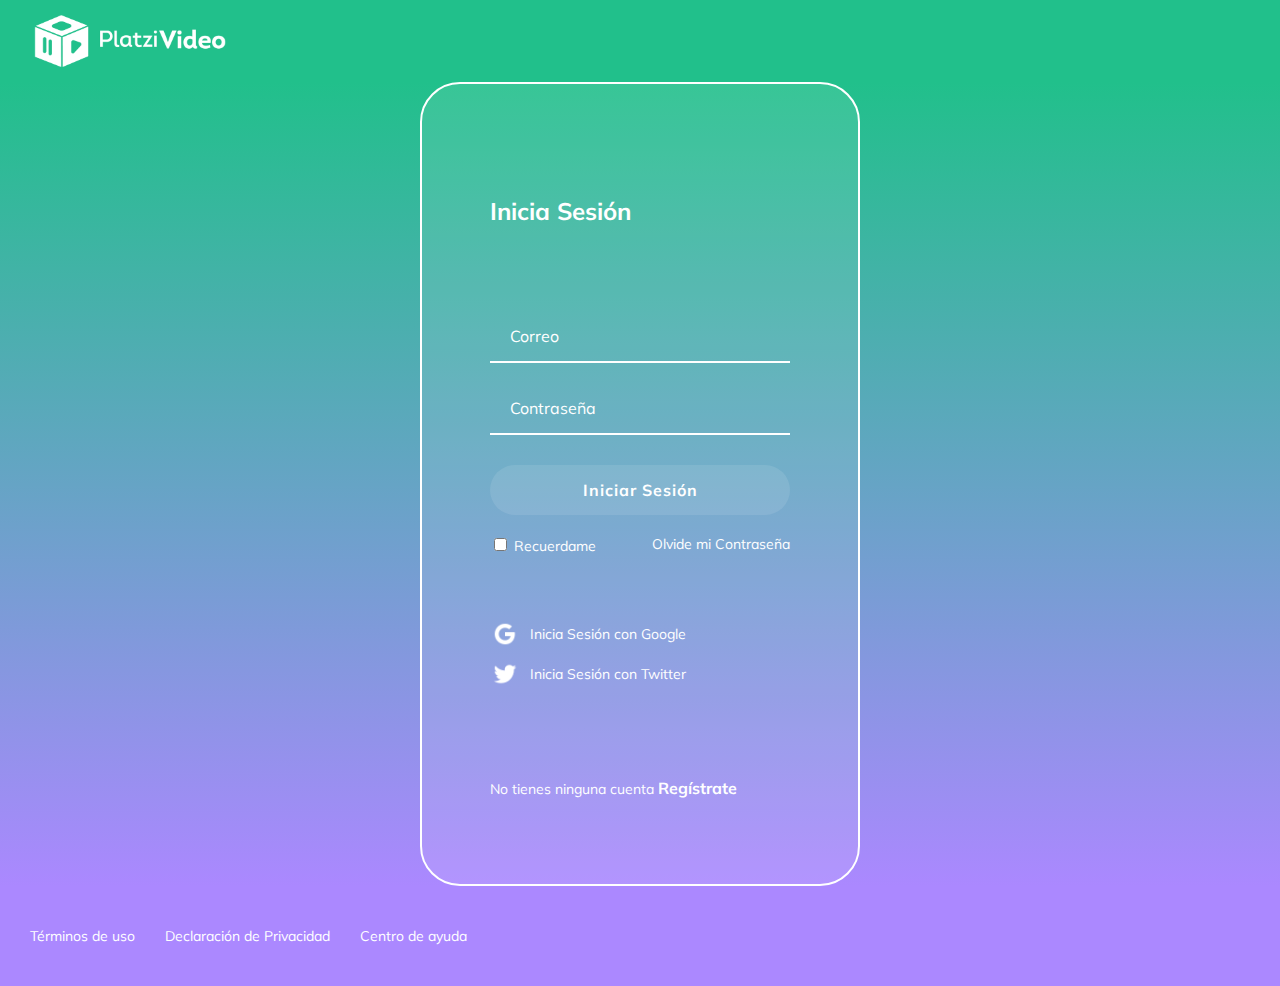
<file: maquetacion_principal/login/index.html>
<!DOCTYPE html>
<html lang="en">
<head>
  <meta charset="UTF-8">
  <meta name="viewport" content="width=device-width, initial-scale=1.0">
  <link href="https://fonts.googleapis.com/css2?family=Mulish&display=swap" rel="stylesheet">
  <link rel="stylesheet" href="css/style.css">
  <title>Login</title>
</head>
<body>
    <header class="header">
      <img src="../assets/logo-platzi.png" alt="" class="header__img">
    </header>
    <section class="login">
      <section class="login__container">
        <h2>Inicia Sesión</h2>
        <form class="login__container--form" action="">
          <input class="input" type="text" placeholder="Correo">
          <input class="input" type="password".{6,} placeholder="Contraseña">
          <button class="button">Iniciar Sesión</button>
          <div class="login__container--remember-me">
            <label >
              <input type="checkbox" name="" id="cbox1" value="checlbox"> Recuerdame
            </label>
            <a href="#">Olvide mi Contraseña</a>
          </div>
        </form>
        <section class="login__container--social-media">
          <div>
            <img src="../assets/google-icon.png" alt="Google">Inicia Sesión con Google
          </div>
          <div>
            <img src="../assets/twitter-icon.png" alt="Twitter">Inicia Sesión con Twitter
          </div>
        </section>
        <p class="login__container--register">No tienes ninguna cuenta <a href="../registro/register.html">Regístrate</a></p>
      </section>
    </section>
    <footer class="footer">
      <a href="#">Términos de uso</a>
      <a href="#">Declaración de Privacidad</a>
      <a href="#">Centro de ayuda</a>
    </footer>
</body>
</html>
</file>
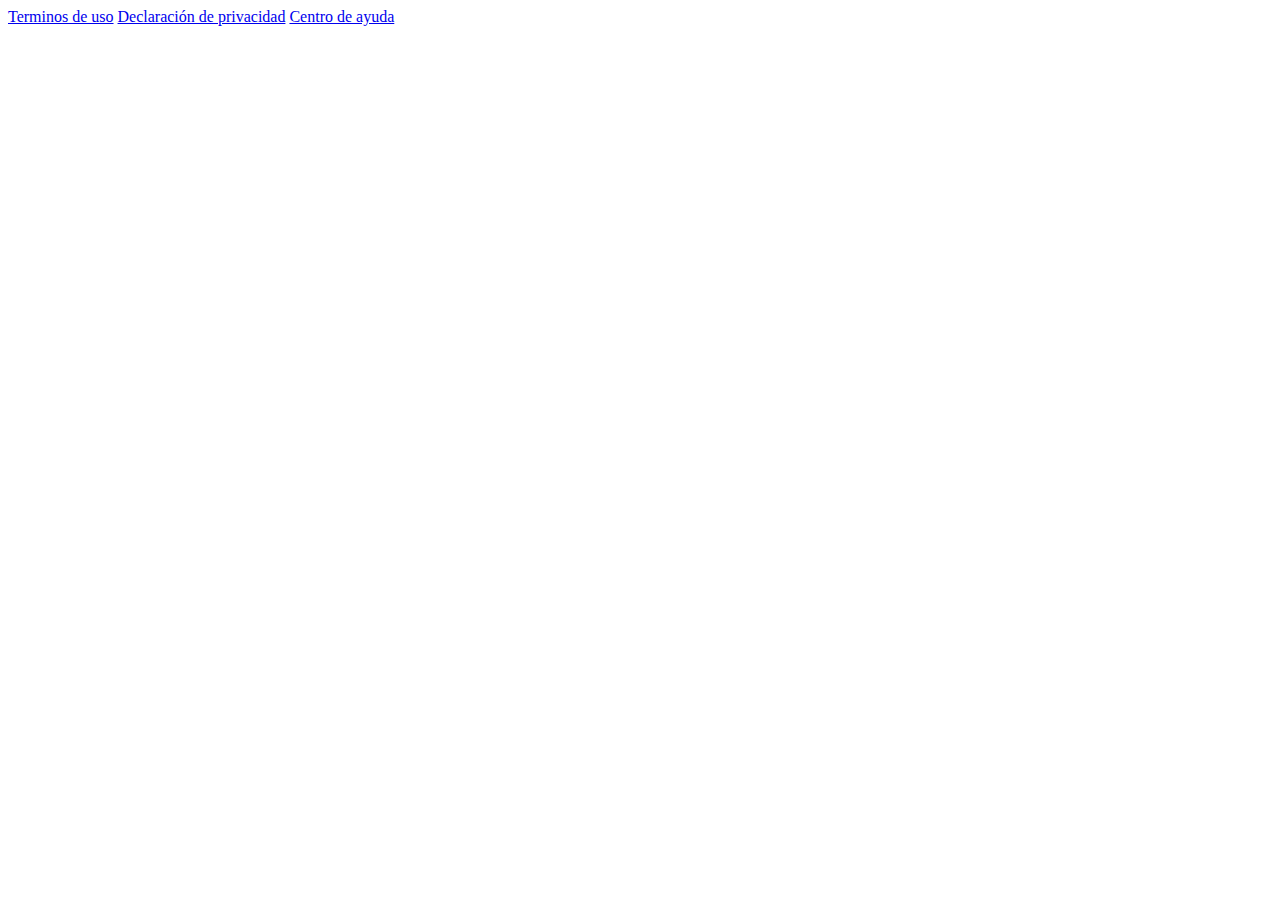
<file: maquetacion_principal/components/footer.html>
<!DOCTYPE html>
<html lang="en">
<head>
  <meta charset="UTF-8">
  <meta name="viewport" content="width=device-width, initial-scale=1.0">
  <meta http-equiv="X-UA-Compatible" content="ie=edge">
  <title>Footer</title>
</head>
<body>
  <footer class="footer">
    <a href="#">Terminos de uso</a>
    <a href="#">Declaración de privacidad</a>
    <a href="#">Centro de ayuda</a>
  </footer>
</body>
</html>
</file>
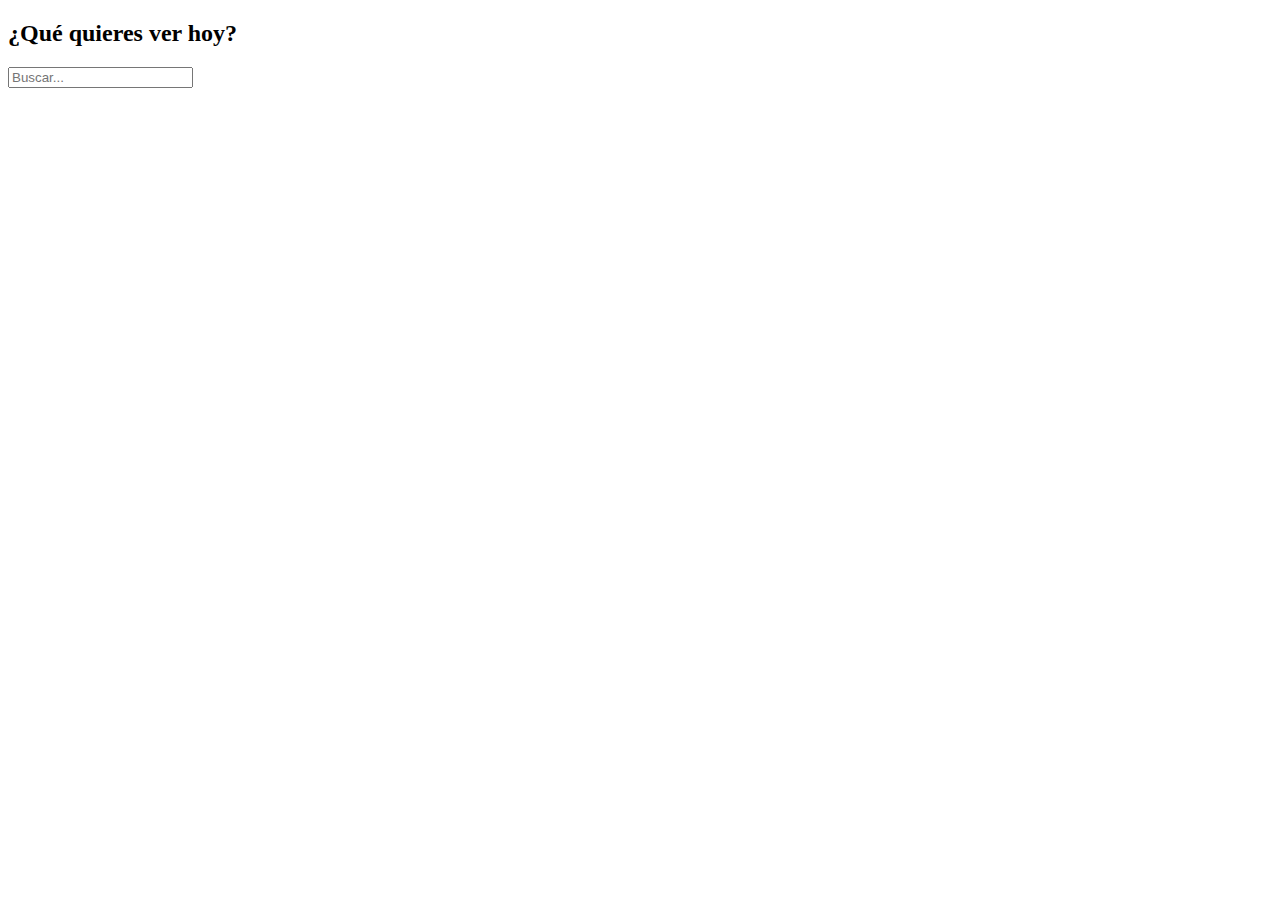
<file: maquetacion_principal/components/main.html>
<!DOCTYPE html>
<html lang="en">
<head>
  <meta charset="UTF-8">
  <meta name="viewport" content="width=device-width, initial-scale=1.0">
  <meta http-equiv="X-UA-Compatible" content="ie=edge">
  <title>Main</title>
</head>
<body>
  <section class="main">
    <h2>¿Qué quieres ver hoy?</h2>
    <input type="text" class="input" placeholder="Buscar...">
  </section>
</body>
</html>
</file>
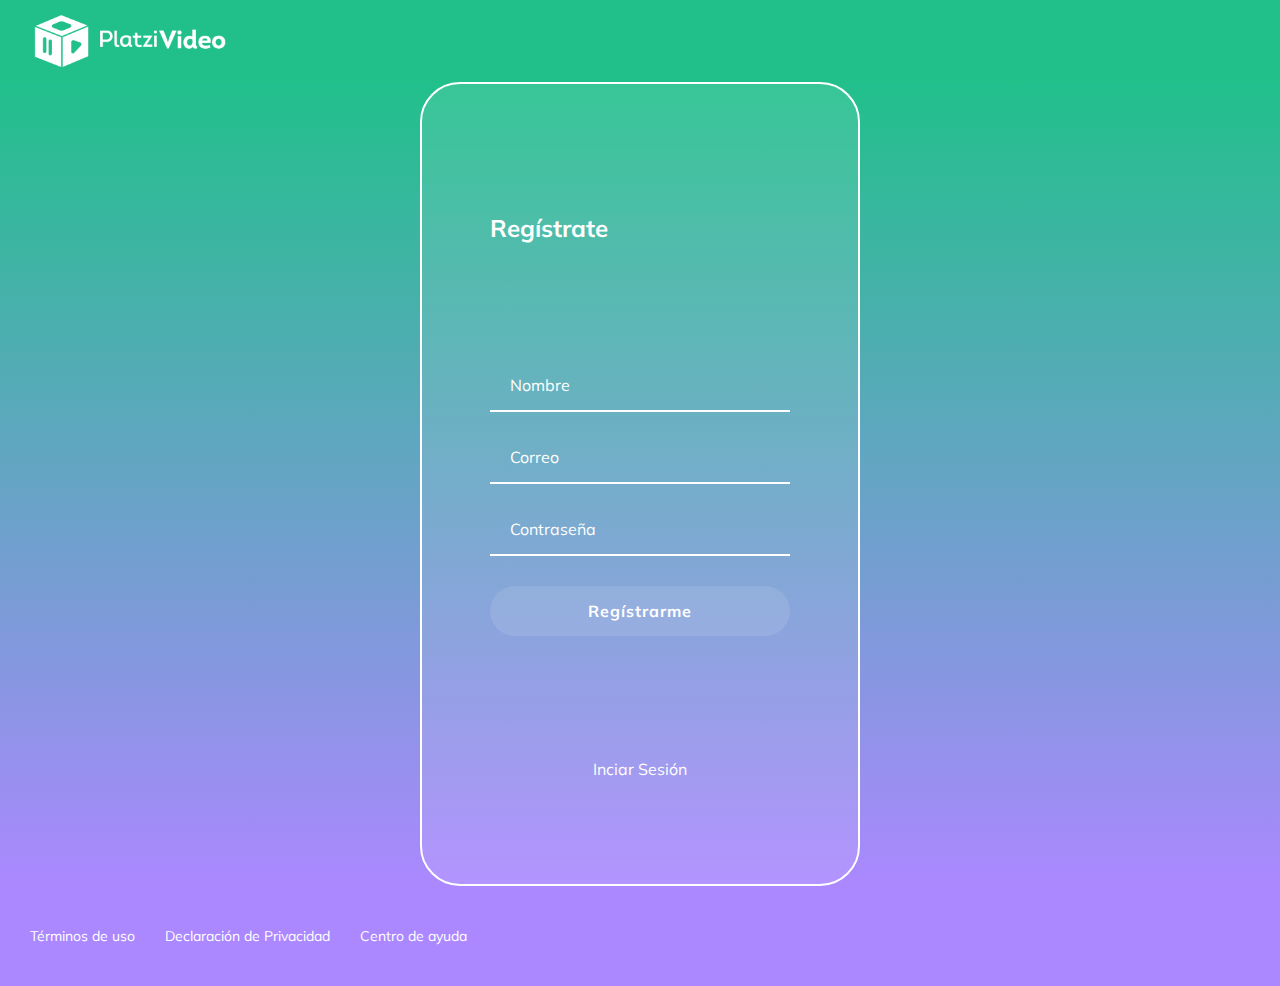
<file: maquetacion_principal/registro/register.html>
<!DOCTYPE html>
<html lang="en">
<head>
  <meta charset="UTF-8">
  <meta name="viewport" content="width=device-width, initial-scale=1.0">
  <link href="https://fonts.googleapis.com/css2?family=Mulish&display=swap" rel="stylesheet">
  <link rel="stylesheet" href="css/styles.css">
  <title>Registro</title>
</head>
<body>
  <header class="header">
    <img src="../assets/logo-platzi.png" alt="" class="header__img">
  </header>
  <section class="register">
    <section class="register__container">
      <h2>Regístrate</h2>
      <form class="register__container--form" action="#">
        <input class="input" type="text" placeholder="Nombre">
        <input class="input" type="text" placeholder="Correo">
        <input class="input" type="password" placeholder="Contraseña".{6,}>
        <button class="button">Regístrarme</button>
      </form>
      <p class="login__container--sesion"><a href="../login/index.html">Inciar Sesión</a></p>
    </section>
  </section>
  <footer class="footer">
    <a href="#">Términos de uso</a>
    <a href="#">Declaración de Privacidad</a>
    <a href="#">Centro de ayuda</a>
  </footer>
</body>
</html>
</file>
<file: maquetacion_principal/login/css/style.css>
body {
  margin: 0;
  padding: 0;
  font-family: 'Mulish', sans-serif;
}

.header {
  background-color: #21C08B;
  width: 100%;
  height: 82px;
  display: flex;
  justify-content: space-between;
  align-items: center;
}
.header__img {
  margin-left: 30px;
  width: 200px;
}

.login {
   background: linear-gradient(#21C08B, #AB88FF );
   display: flex;
   align-items: center;
   justify-content: center;
   flex-direction: column;
   padding: 0px 30px;
   min-height: calc(100vh - 200px);
}

.login__container {
  background-color: rgba(255, 255, 255, 0.1);
  border: 2px solid white;
  border-radius: 40px;
  color: white;
  padding: 60px 68px 40px;  
  min-height: 700px;
  width: 300px;
  display: flex;
  justify-content: space-around;
  flex-direction: column;
}

.login__container--form {
  display: flex;
  flex-direction: column;
}

.login__container--form label {
  font-size: 14px;
}

.login__container--remember-me {
  color: white;
  display: flex;
  justify-content: space-between;
  margin-top: 10px;
}

.login__container--remember-me a {
  color: white;
  font-size: 14px;
  text-decoration: none;
}

.login__container--remember-me a:hover {
  color: white;
  font-size: 14px;
  text-decoration: underline;
}

.login__container--social-media  > div {
  display: flex;
  align-items: center;
  font-size: 14px;
  margin-bottom: 10px;
}
.login__container--social-media  > div > img {
  width: 30px;
  margin-right: 10px;
}

.login__container--register {
  font-size: 14px;
}

.login__container--register a {
  color: white;
  font-size: 16px;
  font-weight:  bold;
  text-decoration: none;
}

.login__container--register a:hover {
text-decoration: underline;
}

.input {
  background-color: transparent;
  border-left: 0px;
  border-top: 0px;
  border-right: 0px;
  border-bottom: 2px solid white;
  font-size: 16px;
  font-family: 'Mulish', sans-serif;
  margin-bottom: 20px;
  padding: 0px 20px;
  outline: none;
  height: 50px;
}

::placeholder {
  color: white;
}

.button {
  background-color: rgba(255, 255, 255, 0.1);
  border: none;
  border-radius: 25px;
  color: white;
  cursor: pointer;
  font-size: 16px;
  font-weight: bold;
  font-family: 'Mulish', sans-serif;
  height: 50px;
  letter-spacing: 1px;
  margin: 10px 0px;
  outline: none;
}

.footer {
  background-color: #AB88FF;
  display: flex;
  align-items: center;
  height: 100px;
  width: 100%;
}

.footer a {
  color: white;
  cursor: pointer;
  font-size: 14px;
  padding-left: 30px;
  text-decoration: none;
}

.footer a:hover {
  text-decoration: underline;
}

@media only screen and (max-width: 600px) {
  .login__container {
    background-color: transparent;
    border: none;
    padding: 0px;
    width: 100%;
    min-height: 500px;
  }
  .footer {
    align-items: flex-start;
    flex-direction: column;
  }
}
</file>
<file: maquetacion_principal/registro/css/styles.css>
body {
  margin: 0;
  padding: 0;
  font-family: 'Mulish', sans-serif;
}

.header {
  background-color: #21C08B;
  width: 100%;
  height: 82px;
  display: flex;
  justify-content: space-between;
  align-items: center;
}
.header__img {
  margin-left: 30px;
  width: 200px;
}

.register {
  background: linear-gradient(#21C08B, #AB88FF );
  display: flex;
  align-items: center;
  justify-content: center;
  flex-direction: column;
  padding: 0px 30px;
  min-height: calc(100vh - 200px);
}

.register__container {
 background-color: rgba(255, 255, 255, 0.1);
 border: 2px solid white;
 border-radius: 40px;
 color: white;
 padding: 60px 68px 40px;  
 min-height: 700px;
 width: 300px;
 display: flex;
 justify-content: space-around;
 flex-direction: column;
}

.register__container--form {
 display: flex;
 flex-direction: column;
}

.login__container--sesion {
  text-align: center;
}
.login__container--sesion > a {
  color: white;
  text-decoration: none;
}

.login__container--sesion > a:hover {
  text-decoration: underline;
}
.input {
  background-color: transparent;
  border-left: 0px;
  border-top: 0px;
  border-right: 0px;
  border-bottom: 2px solid white;
  font-size: 16px;
  font-family: 'Mulish', sans-serif;
  margin-bottom: 20px;
  padding: 0px 20px;
  outline: none;
  height: 50px;
}

::placeholder {
  color: white;
}

.button {
  background-color: rgba(255, 255, 255, 0.1);
  border: none;
  border-radius: 25px;
  color: white;
  cursor: pointer;
  font-size: 16px;
  font-weight: bold;
  font-family: 'Mulish', sans-serif;
  height: 50px;
  letter-spacing: 1px;
  margin: 10px 0px;
  outline: none;
}

.footer {
  background-color: #AB88FF;
  display: flex;
  align-items: center;
  height: 100px;
  width: 100%;
}

.footer a {
  color: white;
  cursor: pointer;
  font-size: 14px;
  padding-left: 30px;
  text-decoration: none;
}

.footer a:hover {
  text-decoration: underline;
}

@media only screen and (max-width: 600px) {
  .register__container {
    background-color: transparent;
    border: none;
    padding: 0px;
    width: 100%;
    min-height: 500px;
  }
  .footer {
    align-items: flex-start;
    flex-direction: column;
  }
}
</file>
